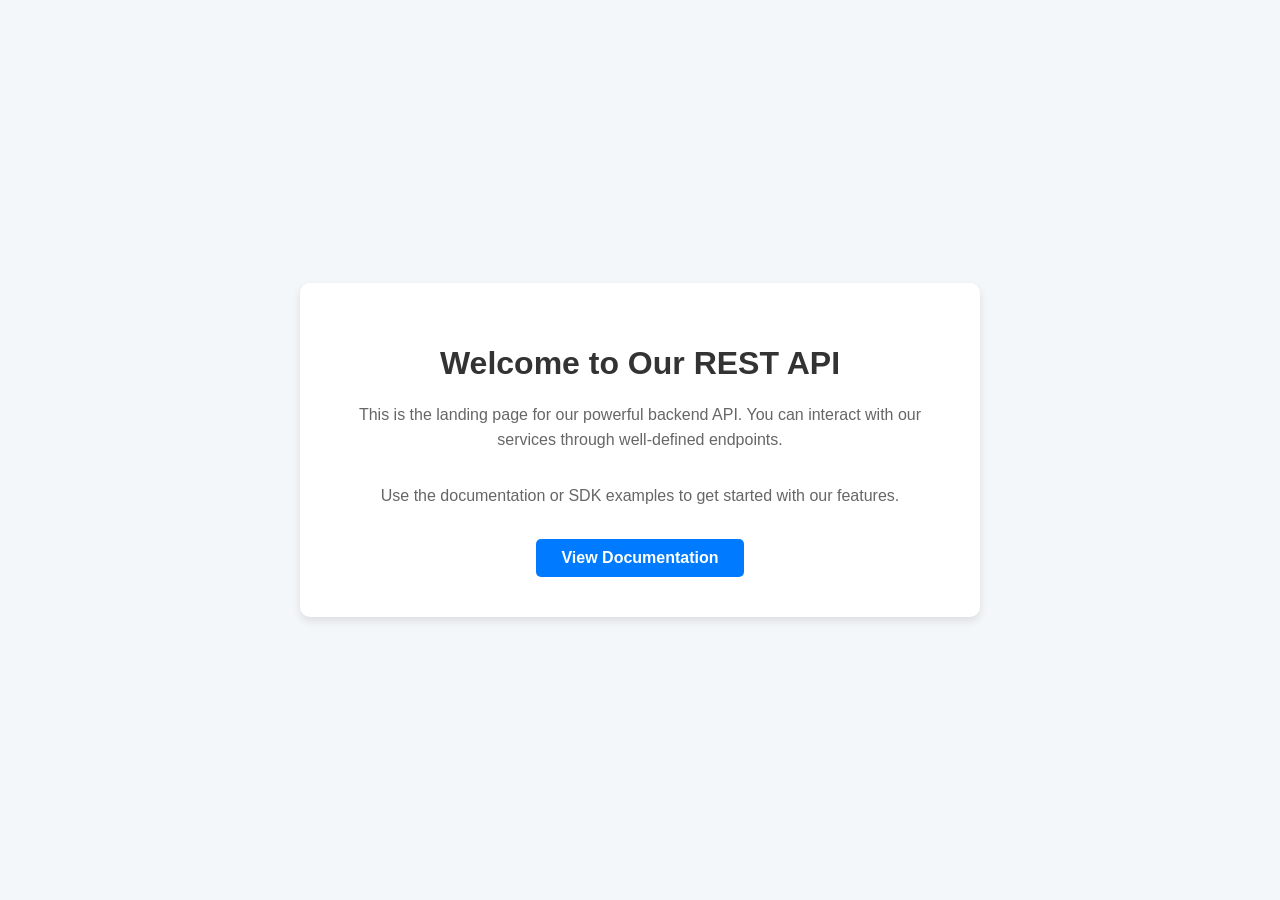
<file: frontend/index.api_landing_backup.html>
<!DOCTYPE html>
<html lang="en">
<head>
    <meta charset="UTF-8">
    <meta name="viewport" content="width=device-width, initial-scale=1.0">
    <title>API Landing Page</title>
    <style>
        body {
            font-family: Arial, sans-serif;
            background-color: #f4f7fa;
            display: flex;
            flex-direction: column;
            align-items: center;
            justify-content: center;
            min-height: 100vh;
            margin: 0;
        }
        .container {
            background-color: white;
            padding: 40px;
            border-radius: 10px;
            box-shadow: 0 4px 8px rgba(0, 0, 0, 0.1);
            text-align: center;
            max-width: 600px;
        }
        h1 {
            color: #333;
            margin-bottom: 20px;
        }
        p {
            color: #666;
            line-height: 1.6;
            margin-bottom: 30px;
        }
        .api-endpoint {
            display: inline-block;
            background-color: #007bff;
            color: white;
            padding: 10px 25px;
            border-radius: 5px;
            text-decoration: none;
            font-weight: bold;
        }
    </style>
</head>
<body>
    <div class="container">
        <h1>Welcome to Our REST API</h1>
        <p>This is the landing page for our powerful backend API. You can interact with our services through well-defined endpoints.</p>
        <p>Use the documentation or SDK examples to get started with our features.</p>
        <a href="/api/docs" class="api-endpoint">View Documentation</a>
    </div>
</body>
</html>
</file>
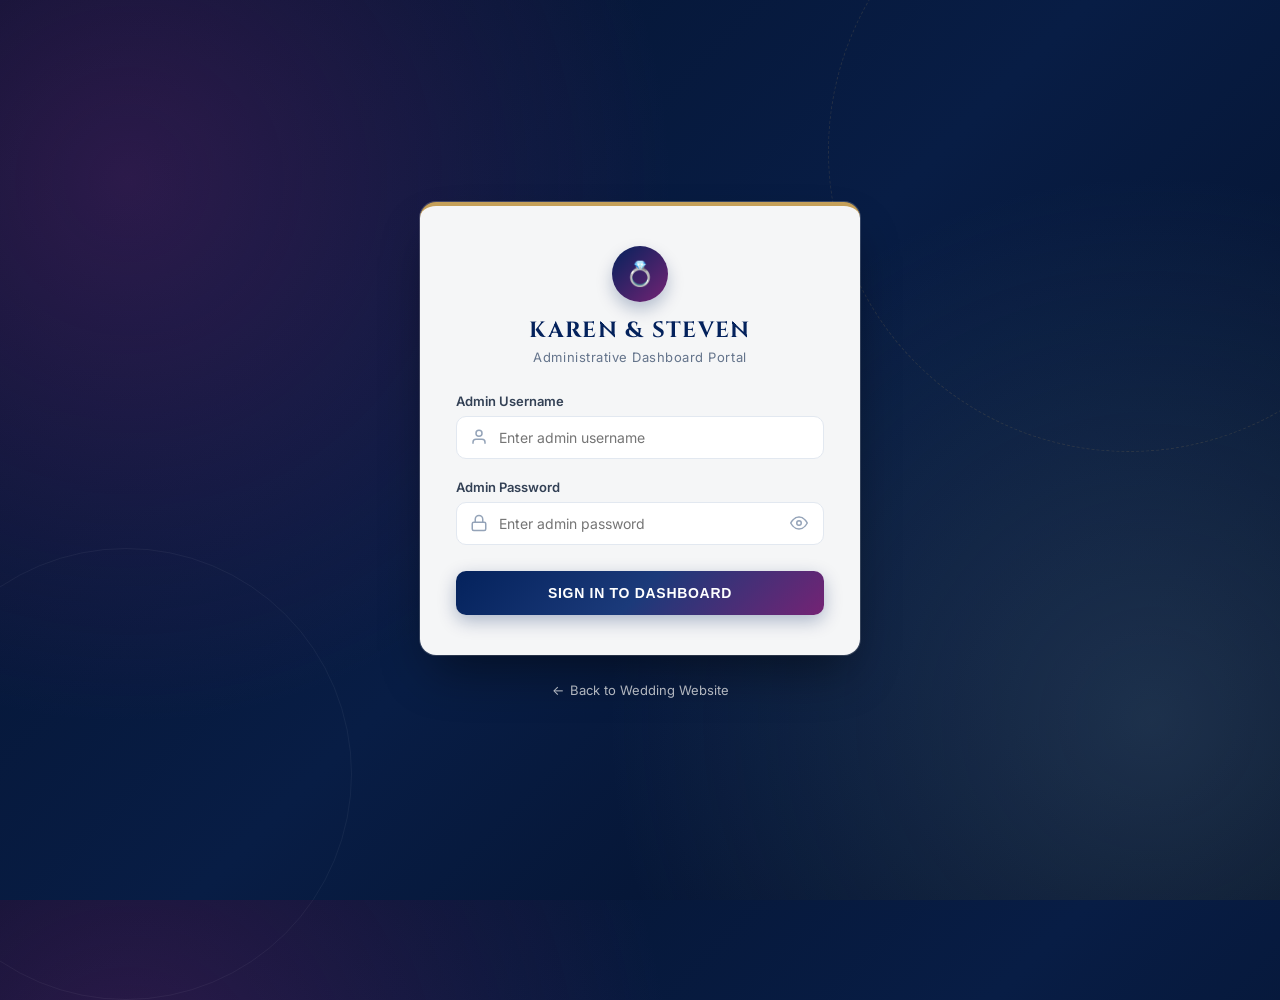
<file: frontend/admin/login.html>
<!DOCTYPE html>
<html lang="en">
<head>
  <meta charset="UTF-8" />
  <meta name="viewport" content="width=device-width, initial-scale=1.0" />
  <title>Admin Login &bull; Karen &amp; Steven Wedding</title>
  <link rel="preconnect" href="https://fonts.googleapis.com">
  <link rel="preconnect" href="https://fonts.gstatic.com" crossorigin>
  <link href="https://fonts.googleapis.com/css2?family=Cinzel:wght@500;600;700&family=Inter:wght@300;400;500;600;700&display=swap" rel="stylesheet">
  <style>
    :root {
      --primary: #04225c;
      --primary-light: #1b3a7a;
      --accent-blue: #4a6984;
      --accent-lavender: #742374;
      --accent-gold: #c5a059;
      --bg-dark: #071329;
      --card-bg: rgba(255, 255, 255, 0.96);
      --text-main: #0f172a;
      --text-muted: #64748b;
      --border-color: #e2e8f0;
      --radius: 16px;
    }

    * {
      box-sizing: border-box;
      margin: 0;
      padding: 0;
    }

    body {
      font-family: 'Inter', -apple-system, BlinkMacSystemFont, sans-serif;
      background: radial-gradient(circle at 10% 20%, rgba(116, 35, 116, 0.35) 0%, transparent 40%),
                  radial-gradient(circle at 90% 80%, rgba(74, 105, 132, 0.35) 0%, transparent 40%),
                  linear-gradient(135deg, #04122d 0%, #081d45 50%, #030e24 100%);
      min-height: 100vh;
      display: flex;
      flex-direction: column;
      align-items: center;
      justify-content: center;
      padding: 24px;
      color: var(--text-main);
      position: relative;
      overflow-x: hidden;
    }

    /* Ambient background rings */
    body::before {
      content: '';
      position: absolute;
      width: 600px;
      height: 600px;
      border: 1px dashed rgba(197, 160, 89, 0.15);
      border-radius: 50%;
      top: -150px;
      right: -150px;
      pointer-events: none;
    }
    body::after {
      content: '';
      position: absolute;
      width: 450px;
      height: 450px;
      border: 1px solid rgba(255, 255, 255, 0.05);
      border-radius: 50%;
      bottom: -100px;
      left: -100px;
      pointer-events: none;
    }

    .login-container {
      width: 100%;
      max-width: 440px;
      position: relative;
      z-index: 10;
    }

    .login-card {
      background: var(--card-bg);
      backdrop-filter: blur(16px);
      -webkit-backdrop-filter: blur(16px);
      border-radius: var(--radius);
      padding: 40px 36px;
      box-shadow: 0 25px 50px -12px rgba(0, 0, 0, 0.45),
                  0 0 0 1px rgba(255, 255, 255, 0.2);
      border-top: 4px solid var(--accent-gold);
      animation: fadeIn 0.4s ease-out;
    }

    @keyframes fadeIn {
      from {
        opacity: 0;
        transform: translateY(12px);
      }
      to {
        opacity: 1;
        transform: translateY(0);
      }
    }

    .brand-header {
      text-align: center;
      margin-bottom: 28px;
    }

    .brand-icon {
      display: inline-flex;
      align-items: center;
      justify-content: center;
      width: 56px;
      height: 56px;
      background: linear-gradient(135deg, var(--primary), var(--accent-lavender));
      color: #ffffff;
      font-size: 24px;
      border-radius: 50%;
      margin-bottom: 14px;
      box-shadow: 0 8px 16px rgba(4, 34, 92, 0.25);
    }

    .brand-title {
      font-family: 'Cinzel', Georgia, serif;
      font-size: 22px;
      font-weight: 700;
      letter-spacing: 0.06em;
      color: var(--primary);
      text-transform: uppercase;
      margin-bottom: 4px;
    }

    .brand-subtitle {
      font-size: 13px;
      color: var(--text-muted);
      letter-spacing: 0.04em;
    }


    /* Alert Banner */
    .alert {
      display: none;
      padding: 12px 14px;
      border-radius: 10px;
      font-size: 13px;
      margin-bottom: 18px;
      line-height: 1.4;
    }
    .alert-error {
      background: #fef2f2;
      border: 1px solid #fecaca;
      color: #991b1b;
    }

    .form-group {
      margin-bottom: 20px;
    }

    .form-label {
      display: block;
      font-size: 13px;
      font-weight: 600;
      color: #334155;
      margin-bottom: 7px;
    }

    .input-wrapper {
      position: relative;
      display: flex;
      align-items: center;
    }

    .input-wrapper svg.input-icon {
      position: absolute;
      left: 14px;
      width: 18px;
      height: 18px;
      color: #94a3b8;
      pointer-events: none;
    }

    .form-input {
      width: 100%;
      padding: 12px 14px 12px 42px;
      border: 1.5px solid var(--border-color);
      border-radius: 10px;
      font-size: 14px;
      color: var(--text-main);
      background: #ffffff;
      outline: none;
      transition: border-color 0.2s, box-shadow 0.2s;
      font-family: inherit;
    }

    .form-input:focus {
      border-color: var(--accent-blue);
      box-shadow: 0 0 0 3px rgba(74, 105, 132, 0.18);
    }

    .toggle-pwd-btn {
      position: absolute;
      right: 12px;
      background: transparent;
      border: none;
      color: #94a3b8;
      cursor: pointer;
      padding: 4px;
      display: flex;
      align-items: center;
      justify-content: center;
    }
    .toggle-pwd-btn:hover {
      color: #475569;
    }

    .submit-btn {
      width: 100%;
      padding: 14px;
      background: linear-gradient(135deg, var(--primary) 0%, var(--primary-light) 50%, var(--accent-lavender) 100%);
      color: #ffffff;
      border: none;
      border-radius: 10px;
      font-size: 14px;
      font-weight: 600;
      letter-spacing: 0.05em;
      text-transform: uppercase;
      cursor: pointer;
      transition: all 0.2s cubic-bezier(0.16, 1, 0.3, 1);
      box-shadow: 0 6px 18px rgba(4, 34, 92, 0.3);
      display: flex;
      align-items: center;
      justify-content: center;
      gap: 8px;
      margin-top: 26px;
    }

    .submit-btn:hover {
      transform: translateY(-1px);
      box-shadow: 0 10px 24px rgba(4, 34, 92, 0.4);
      filter: brightness(1.05);
    }

    .submit-btn:active {
      transform: translateY(0);
    }

    .submit-btn:disabled {
      opacity: 0.7;
      cursor: not-allowed;
      transform: none;
    }

    .footer-links {
      text-align: center;
      margin-top: 24px;
    }

    .back-link {
      display: inline-flex;
      align-items: center;
      gap: 6px;
      color: rgba(255, 255, 255, 0.75);
      font-size: 13px;
      text-decoration: none;
      transition: color 0.2s;
    }

    .back-link:hover {
      color: #ffffff;
      text-decoration: underline;
    }

    .spinner {
      width: 18px;
      height: 18px;
      border: 2px solid rgba(255, 255, 255, 0.3);
      border-top-color: #ffffff;
      border-radius: 50%;
      animation: spin 0.6s linear infinite;
    }

    @keyframes spin {
      to { transform: rotate(360deg); }
    }
  </style>
</head>
<body>

  <div class="login-container">
    <div class="login-card">
      <div class="brand-header">
        <div class="brand-icon">💍</div>
        <h1 class="brand-title">Karen &amp; Steven</h1>
        <p class="brand-subtitle">Administrative Dashboard Portal</p>
      </div>

      <div id="alert-banner" class="alert alert-error"></div>

      <form id="login-form" method="POST" action="/admin/login">
        <div class="form-group">
          <label class="form-label" for="username">Admin Username</label>
          <div class="input-wrapper">
            <svg class="input-icon" viewBox="0 0 24 24" fill="none" stroke="currentColor" stroke-width="2">
              <path d="M20 21v-2a4 4 0 0 0-4-4H8a4 4 0 0 0-4 4v2"></path>
              <circle cx="12" cy="7" r="4"></circle>
            </svg>
            <input type="text" id="username" name="username" class="form-input" placeholder="Enter admin username" required autocomplete="username" />
          </div>
        </div>

        <div class="form-group">
          <label class="form-label" for="password">Admin Password</label>
          <div class="input-wrapper">
            <svg class="input-icon" viewBox="0 0 24 24" fill="none" stroke="currentColor" stroke-width="2">
              <rect x="3" y="11" width="18" height="11" rx="2" ry="2"></rect>
              <path d="M7 11V7a5 5 0 0 1 10 0v4"></path>
            </svg>
            <input type="password" id="password" name="password" class="form-input" placeholder="Enter admin password" required autocomplete="current-password" />
            <button type="button" class="toggle-pwd-btn" id="toggle-pwd-btn" aria-label="Toggle password visibility">
              <svg id="eye-icon" width="18" height="18" viewBox="0 0 24 24" fill="none" stroke="currentColor" stroke-width="2">
                <path d="M1 12s4-8 11-8 11 8 11 8-4 8-11 8-11-8-11-8z"></path>
                <circle cx="12" cy="12" r="3"></circle>
              </svg>
            </button>
          </div>
        </div>

        <button type="submit" class="submit-btn" id="submit-btn">
          <span id="btn-text">Sign In to Dashboard</span>
          <div id="btn-spinner" class="spinner" style="display: none;"></div>
        </button>
      </form>
    </div>

    <div class="footer-links">
      <a href="/" class="back-link">
        <span>&larr;</span> Back to Wedding Website
      </a>
    </div>
  </div>

  <script>
    const loginForm = document.getElementById('login-form');
    const usernameInput = document.getElementById('username');
    const passwordInput = document.getElementById('password');
    const alertBanner = document.getElementById('alert-banner');
    const submitBtn = document.getElementById('submit-btn');
    const btnText = document.getElementById('btn-text');
    const btnSpinner = document.getElementById('btn-spinner');
    const togglePwdBtn = document.getElementById('toggle-pwd-btn');

    if (togglePwdBtn) {
      togglePwdBtn.addEventListener('click', () => {
        if (passwordInput.type === 'password') {
          passwordInput.type = 'text';
        } else {
          passwordInput.type = 'password';
        }
      });
    }

    loginForm.addEventListener('submit', async (e) => {
      e.preventDefault();
      alertBanner.style.display = 'none';

      const username = usernameInput.value.trim();
      const password = passwordInput.value;

      if (!username || !password) {
        showAlert('Please enter both username and password.');
        return;
      }

      submitBtn.disabled = true;
      btnText.style.display = 'none';
      btnSpinner.style.display = 'block';

      try {
        const resp = await fetch('/api/login', {
          method: 'POST',
          headers: {
            'Content-Type': 'application/json',
            'Accept': 'application/json'
          },
          body: JSON.stringify({ username, password })
        });

        const data = await resp.json().catch(() => ({}));

        if (resp.ok) {
          if (data.token) {
            localStorage.setItem('wedding_admin_token', data.token);
          }
          window.location.href = '/admin/dashboard';
        } else {
          showAlert(data.error || 'Invalid credentials.');
        }
      } catch (err) {
        showAlert('Could not connect to authentication server.');
      } finally {
        submitBtn.disabled = false;
        btnText.style.display = 'inline';
        btnSpinner.style.display = 'none';
      }
    });

    function showAlert(msg) {
      alertBanner.textContent = msg;
      alertBanner.style.display = 'block';
    }
  </script>
</body>
</html>
</file>
